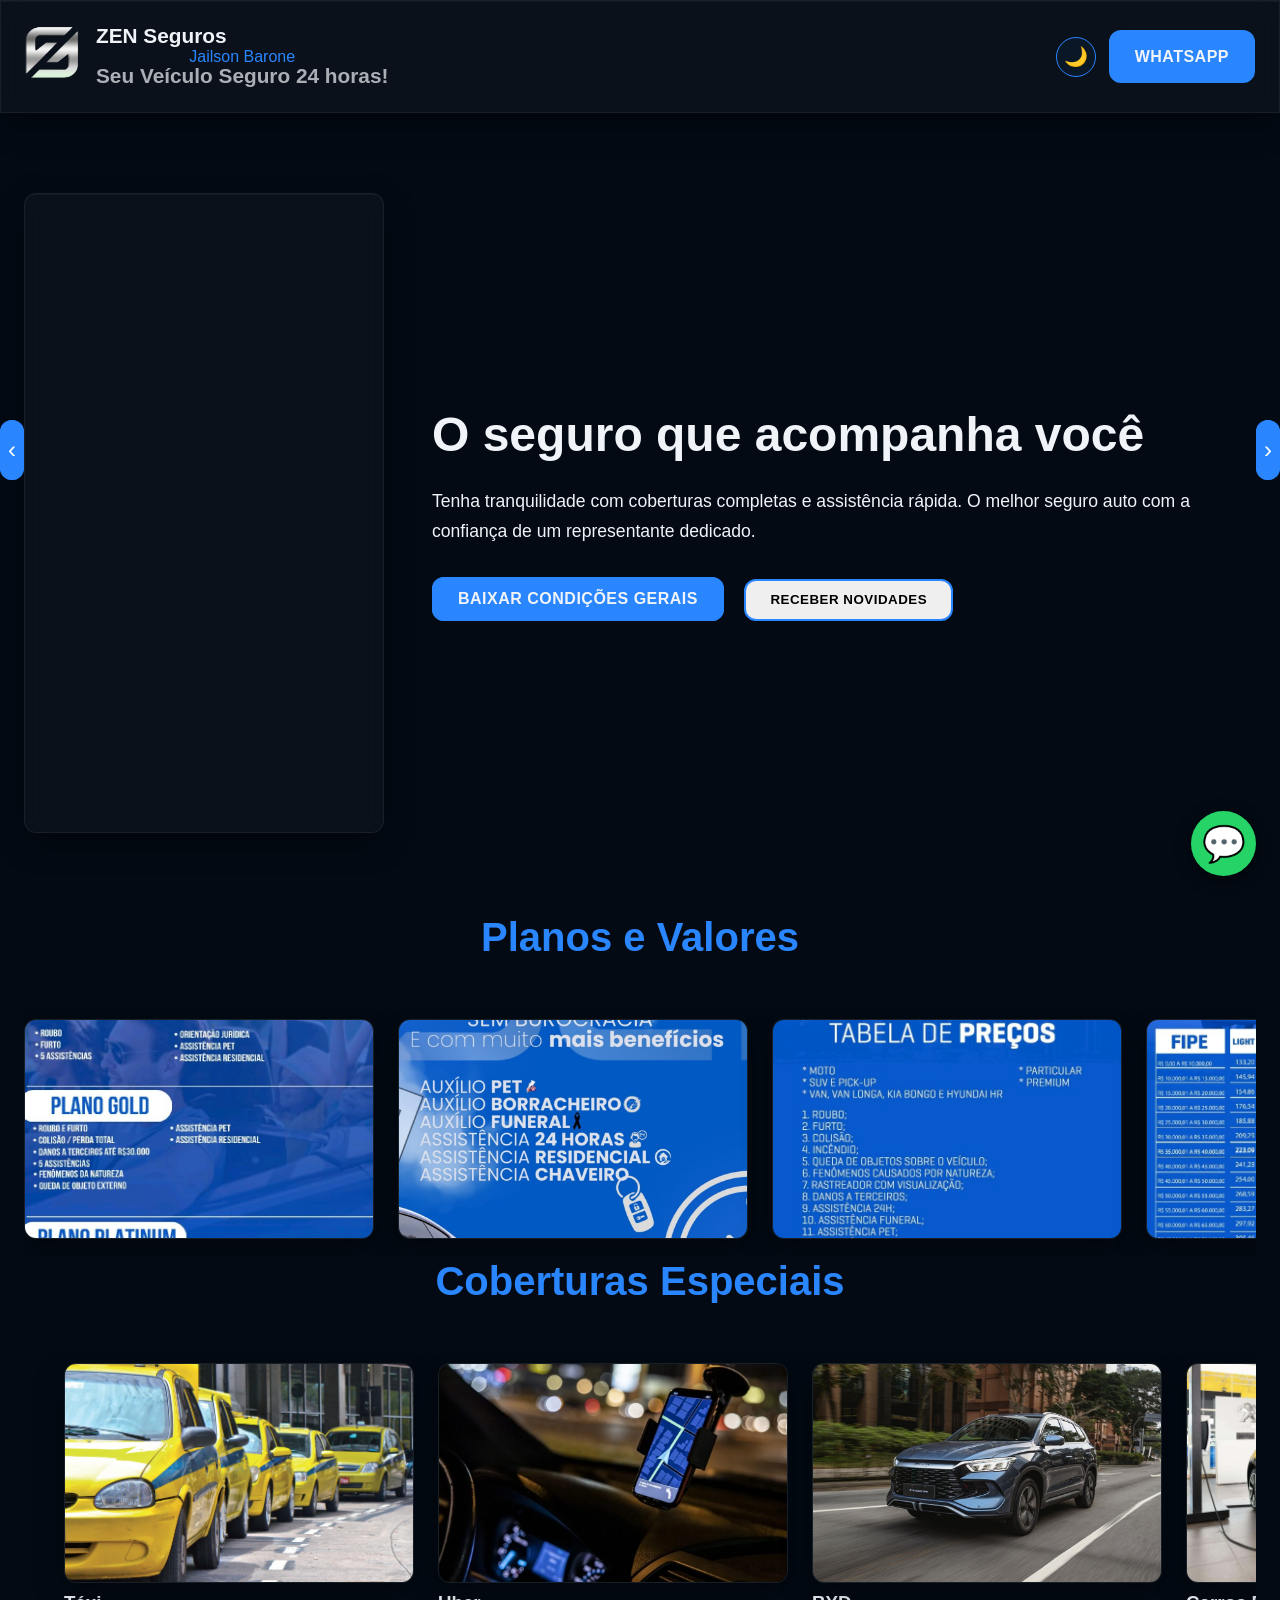
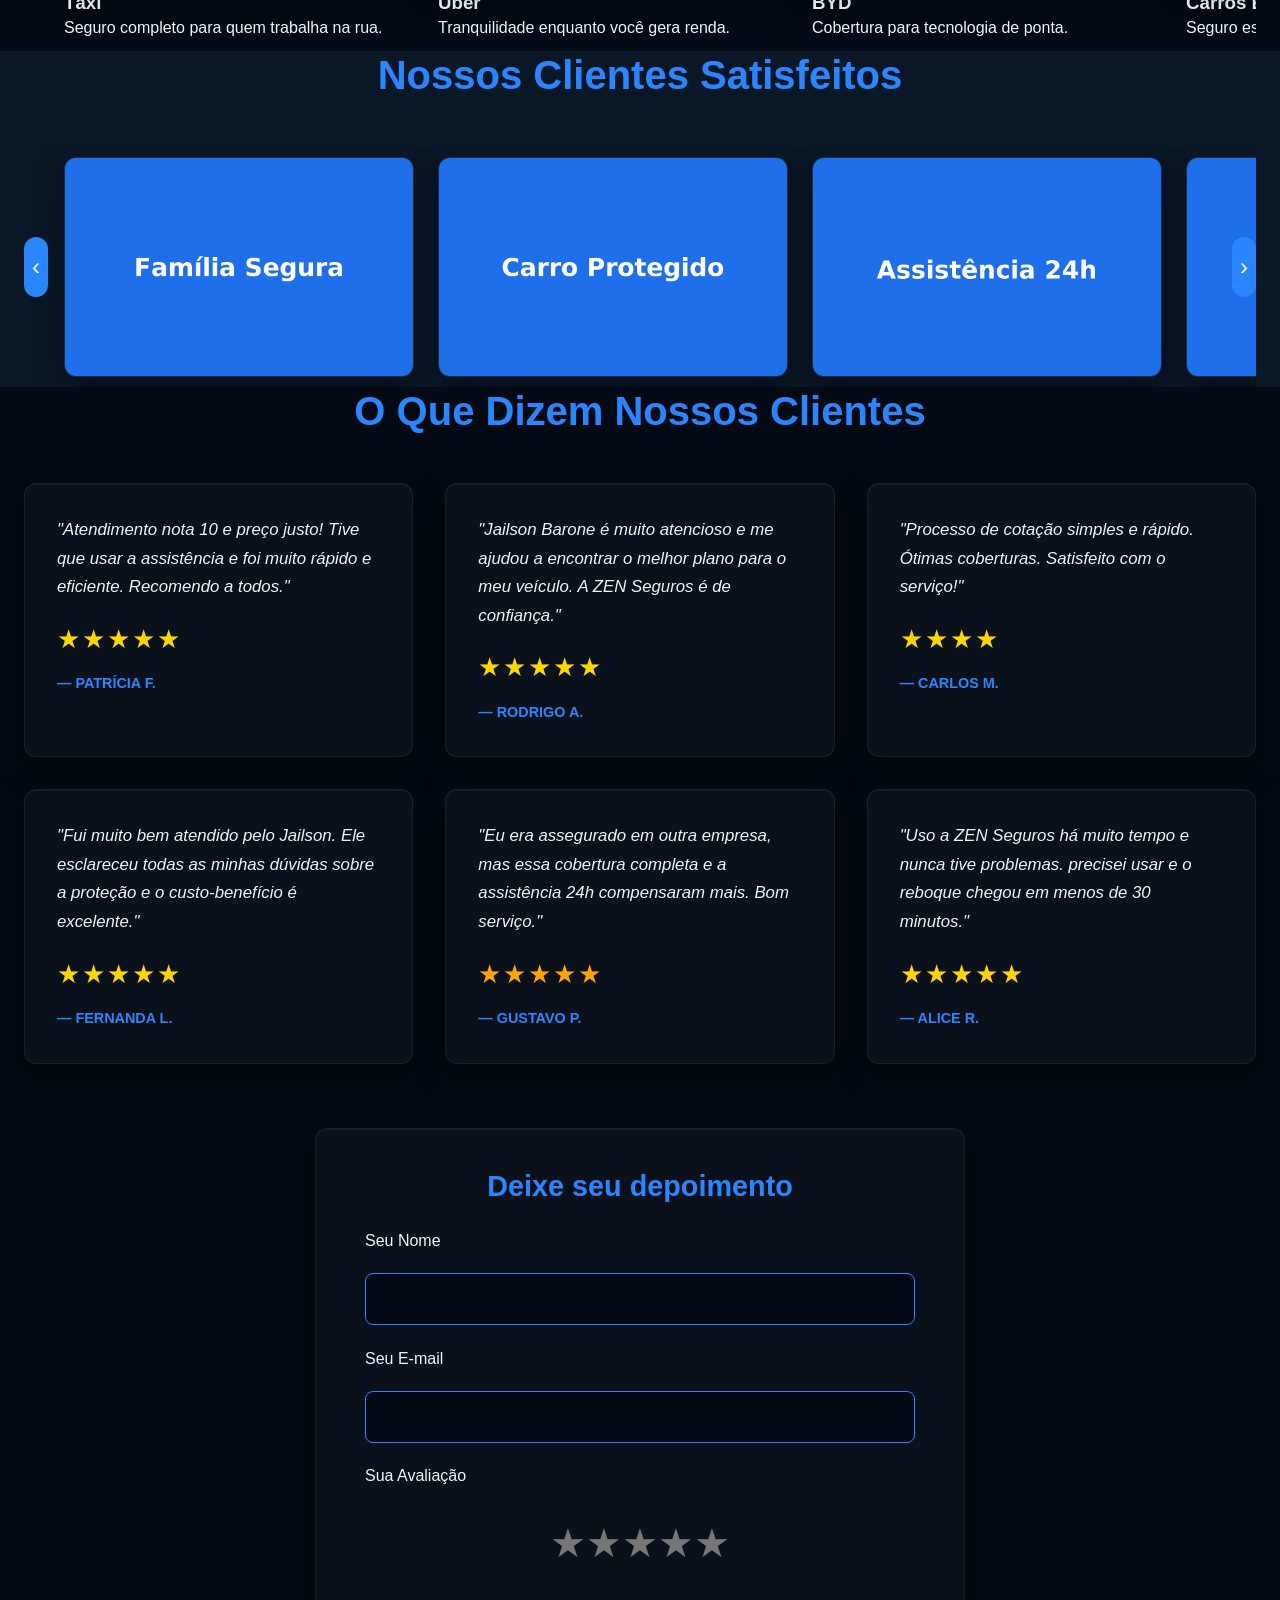
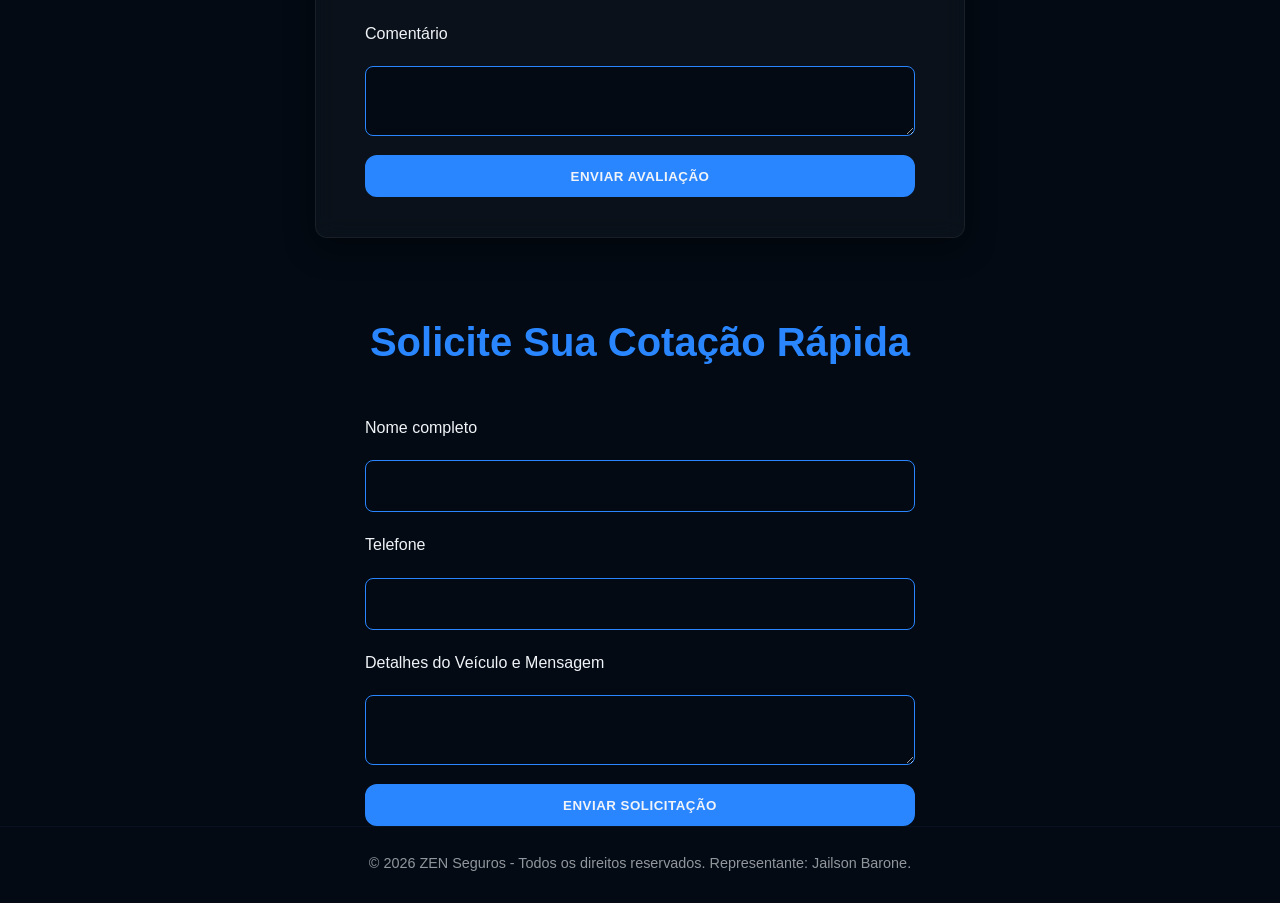
<file: index.html>
<!DOCTYPE html>
<html lang="pt-BR" data-theme="dark">
<head>
    <meta charset="UTF-8" />
    <meta name="viewport" content="width=device-width, initial-scale=1.0" />
    <title>ZEN Seguros • Jailson Barone | Seguro Automotivo Total</title>
    <meta name="description" content="Seguro automotivo completo com assistência 24h. Solicite sua cotação com Jailson Barone, seu Representante Autorizado ZEN Seguros.">

    <meta property="og:title" content="ZEN Seguros - Proteção Automotiva Total">
    <meta property="og:description" content="Seguro auto com assistência 24h e cobertura completa. Cotação Rápida!">
    <meta property="og:image" content="img/logo.png">
    <meta property="og:type" content="website">

    <style>
        /* ====================================
           Variáveis e Reset 
        ==================================== */
        :root {
            --dark-bg: #030a13; 
            --dark-surface: #0a1727;
            --light-text: #f0f4f8; 
            --dark-text: #1a1a1a;
            --accent-1: #2a86ff; 
            --accent-2: #216be5;
            --shadow-color: rgba(0, 0, 0, 0.4);
            --radius: 12px; 
            --gap-size: 1.5rem; 
        }

        [data-theme="dark"] {
            --bg-color: var(--dark-bg);
            --surface-color: var(--dark-surface);
            --text-color: var(--light-text);
            --shadow: 0 8px 25px var(--shadow-color);
        }

        [data-theme="light"] {
            --bg-color: #f0f4f8;
            --surface-color: #ffffff;
            --text-color: var(--dark-text);
            --shadow: 0 8px 25px rgba(0, 0, 0, 0.1);
        }

        * {
            box-sizing: border-box;
            margin: 0;
            padding: 0;
        }

        body {
            font-family: 'Segoe UI', Tahoma, Geneva, Verdana, sans-serif;
            background-color: var(--bg-color);
            color: var(--text-color);
            transition: background-color 0.4s, color 0.4s;
            line-height: 1.7;
        }

        h1, h2, h3 {
            font-weight: 700;
            line-height: 1.2;
        }
        
        h2 {
            font-size: 2.5rem;
            margin-bottom: 3rem;
            text-align: center;
            color: var(--accent-1);
        }
        
        @media (max-width: 768px) {
            h2 { font-size: 2rem; margin-bottom: 2rem; }
        }

        .muted {
            opacity: 0.7;
            font-size: 0.9rem;
        }

        .wrap {
            max-width: 1280px;
            margin: 0 auto;
            padding: 0 var(--gap-size);
        }

        section {
            padding: 5rem 0;
        }

        .header {
            display: flex;
            justify-content: space-between;
            align-items: center;
            padding: var(--gap-size) var(--gap-size);
            border-bottom: 1px solid var(--dark-surface);
            background-color: var(--bg-color);
            position: sticky;
            top: 0;
            z-index: 100;
        }

        .brand {
            display: flex;
            align-items: center;
            gap: 1rem;
        }

        .logo img {
            height: 55px;
            width: auto;
        }

        .title p {
            font-size: 1.3rem;
            font-weight: 600;
            line-height: 1;
        }

        .title h2 {
            font-size: 1rem;
            margin: 0;
            color: var(--accent-1);
            font-weight: 500;
        }

        .header-actions {
            display: flex;
            align-items: center;
            gap: 0.8rem;
        }
        
        @media (max-width: 650px) {
            .header.is-stack {
                flex-direction: column;
                align-items: flex-start;
                gap: 10px;
                padding-bottom: 10px;
            }
            .header.is-stack .header-actions {
                width: 100%;
                justify-content: flex-end;
            }
        }

        .btn {
            padding: 0.7rem 1.5rem;
            border-radius: var(--radius);
            font-weight: 600;
            text-decoration: none;
            cursor: pointer;
            border: 2px solid var(--accent-1);
            transition: background-color 0.3s, color 0.3s, transform 0.2s;
            text-transform: uppercase;
            letter-spacing: 0.5px;
        }

        .btn-primary {
            background-color: var(--accent-1);
            color: var(--light-text);
            border-color: var(--accent-1);
        }

        .btn-primary:hover {
            background-color: var(--accent-2);
            border-color: var(--accent-2);
            transform: translateY(-2px);
        }
        
        .btn:hover:not(.btn-primary) {
            background-color: var(--surface-color);
            color: var(--accent-1);
        }

        .icon-btn {
            background: var(--surface-color);
            border: 1px solid var(--accent-1);
            border-radius: 50%;
            font-size: 1.2rem;
            cursor: pointer;
            width: 40px;
            height: 40px;
            display: flex;
            align-items: center;
            justify-content: center;
            transition: background-color 0.3s;
        }
        
        .icon-btn:hover {
            background-color: var(--accent-1);
            color: var(--light-text);
        }

        /* ====================================
           Hero Section (Vídeo) 
        ==================================== */
        .hero {
            display: flex;
            gap: 3rem;
            align-items: center;
            padding-top: 5rem;
            padding-bottom: 5rem;
        }

        .hero-video {
            flex: 1;
            max-width: 360px; /* Limita a largura para combinar com o formato Shorts */
            aspect-ratio: 9 / 16; /* Proporção exata de vídeo vertical/Shorts */
            margin: 0 auto;
            position: relative;
            background-color: #000;
            border-radius: var(--radius);
            overflow: hidden;
            box-shadow: var(--shadow);
            text-indent: -9999px; 
            font-size: 0;
            line-height: 0;
            color: transparent;
        }
        
        .hero-video > * {
            text-indent: 0;
            font-size: initial;
            line-height: initial;
            color: var(--text-color); 
        }

        .hero-video iframe,
        .hero-video video {
            width: 100%;
            height: 100%;
            border: none;
            position: absolute;
            top: 0;
            left: 0;
            pointer-events: auto; /* Essencial para permitir os cliques nos botões do YouTube */
            object-fit: cover;
        }

        /* Fullscreen Helper */
        :fullscreen iframe, :-webkit-full-screen iframe {
            width: 100vw !important;
            height: 100vh !important;
        }

        .hero-text {
            flex: 1;
        }
        
        .hero-text h2 {
            text-align: left;
            font-size: 3rem;
            margin-bottom: 1.5rem;
            color: var(--light-text);
        }

        .hero-text p {
            margin-bottom: 2rem;
            font-size: 1.1rem;
        }

        .hero-text .btn {
            margin-right: 1rem;
        }

        @media (max-width: 992px) {
            .hero { flex-direction: column; text-align: center; }
            .hero-text h2 { text-align: center; font-size: 2.5rem; color: var(--accent-1); }
            .hero-video, .hero-text { flex: none; width: 100%; }
        }

        /* ====================================
           Carousel (Galeria)
        ==================================== */
        .carousel-section {
            background-color: var(--surface-color);
        }

        .carousel {
            position: relative;
            overflow-x: scroll;
            padding: 0 40px; 
            scroll-behavior: smooth;
            -webkit-overflow-scrolling: touch;
        }
        .carousel::-webkit-scrollbar { display: none; }
        .carousel { -ms-overflow-style: none; scrollbar-width: none; }

        .carousel-track {
            display: flex;
            gap: 1.5rem;
            padding: 10px 0;
        }

        .carousel-track img {
            width: 350px;
            height: 220px;
            object-fit: cover;
            border-radius: var(--radius);
            box-shadow: var(--shadow);
            flex-shrink: 0;
        }

        .carousel-btn {
            position: absolute;
            top: 50%;
            transform: translateY(-50%);
            background-color: var(--accent-1);
            color: white;
            border: none;
            padding: 1rem 0.5rem;
            cursor: pointer;
            z-index: 50;
            font-size: 1.5rem;
            border-radius: var(--radius);
            transition: background-color 0.3s;
        }

        .carousel-btn.prev { left: 0; }
        .carousel-btn.next { right: 0; }
        
        @media (max-width: 768px) {
            .carousel-track img { width: 280px; height: 180px; }
            .carousel { padding: 0 10px; }
            .carousel-btn { display: none; }
        }

        /* ====================================
           Reviews Section 
        ==================================== */
        .reviews-section {
            padding-bottom: 5rem;
        }

        .reviews {
            display: grid;
            grid-template-columns: repeat(auto-fit, minmax(320px, 1fr));
            gap: 2rem;
            margin-bottom: 4rem;
        }
        
        @media (max-width: 768px) {
            .reviews { grid-template-columns: 1fr; }
        }

        .review {
            background-color: var(--surface-color);
            padding: 2rem;
            border-radius: var(--radius);
            box-shadow: var(--shadow);
            opacity: 0;
            transform: translateY(30px);
            transition: opacity 0.7s ease, transform 0.7s ease;
            border-left: 5px solid var(--accent-1);
        }
        
        .review.visible {
             opacity: 1;
             transform: translateY(0);
        }

        .review p {
            font-style: italic;
            margin-bottom: 1rem;
            font-size: 1.05rem;
        }

        .stars {
            font-size: 1.6rem;
            color: #ccc;
            letter-spacing: 2px;
            display: inline-block;
        }
        
        .stars[data-rating="5"] { color: gold; }
        .stars[data-rating="4"] { color: gold; }
        .stars[data-rating="3"] { color: orange; }

        .author {
            display: block;
            margin-top: 10px;
            font-weight: 600;
            color: var(--accent-1);
            text-transform: uppercase;
            font-size: 0.9rem;
        }

        .add-review-container {
            max-width: 650px;
            margin: 0 auto;
            background-color: var(--surface-color);
            padding: 2.5rem;
            border-radius: var(--radius);
            box-shadow: var(--shadow);
        }
        
        .add-review-container h3 {
            text-align: center;
            margin-bottom: 1.5rem;
            color: var(--accent-1);
            font-size: 1.8rem;
        }

        .star-rating {
            display: flex;
            flex-direction: row-reverse;
            justify-content: center;
            margin-bottom: 1.5rem;
        }
        
        .star-rating input { display: none; }
        
        .star-rating label {
            font-size: 2.5rem;
            color: #777;
            cursor: pointer;
            transition: color 0.3s, transform 0.2s;
        }
        
        .star-rating label:hover,
        .star-rating label:hover ~ label,
        .star-rating input:checked ~ label {
            color: gold;
            transform: scale(1.1);
        }

        /* ====================================
           Forms e Contato 
        ==================================== */
        .contact-form {
            display: flex;
            flex-direction: column;
            gap: 1.2rem;
            max-width: 550px;
            margin: 0 auto;
        }

        .contact-form input,
        .contact-form textarea {
            padding: 15px;
            border: 1px solid var(--accent-1);
            border-radius: 8px;
            background-color: var(--bg-color);
            color: var(--text-color);
            font-size: 1.05rem;
        }

        /* ====================================
           Modal (Cadastro)
        ==================================== */
        .modal {
            position: fixed;
            top: 0;
            left: 0;
            width: 100%;
            height: 100%; 
            background-color: rgba(0, 0, 0, 0.9);
            display: flex;
            justify-content: center;
            align-items: center;
            z-index: 1000;
            opacity: 0;
            visibility: hidden;
            transition: opacity 0.4s ease, visibility 0.4s;
            overflow-y: auto; 
            padding: 20px 0;
        }

        .modal.is-open {
            opacity: 1;
            visibility: visible;
        }

        .modal-content {
            background-color: var(--surface-color);
            padding: 3rem;
            border-radius: var(--radius);
            max-width: 500px;
            width: 90%;
            box-shadow: var(--shadow);
            transform: scale(0.95);
            max-height: calc(100vh - 40px); 
            overflow-y: auto;
        }

        .fab-whats {
            position: fixed;
            bottom: 1.5rem;
            right: 1.5rem;
            background-color: #25d366;
            color: white;
            width: 65px;
            height: 65px;
            border-radius: 50%;
            display: flex;
            align-items: center;
            justify-content: center;
            font-size: 2.2rem;
            text-decoration: none;
            box-shadow: 0 4px 15px rgba(0, 0, 0, 0.5);
            z-index: 90;
            transition: transform 0.3s;
        }

        .footer {
            text-align: center;
            padding: 1.5rem var(--gap-size);
            border-top: 1px solid var(--dark-surface);
            font-size: 0.9rem;
            opacity: 0.6;
        }

        /* ===============================
           EFEITOS VISUAIS
        ================================ */
        .header, .review, .add-review-container, .modal-content, .carousel-track img, .hero-video {
            background: rgba(255, 255, 255, 0.03);
            backdrop-filter: blur(10px);
            -webkit-backdrop-filter: blur(10px);
            border: 1px solid rgba(255, 255, 255, 0.06);
            box-shadow: 0 10px 30px rgba(0,0,0,0.35), inset 0 1px 0 rgba(255,255,255,0.04);
        }

        /* MODAL IMAGEM FULLSCREEN */
        .image-modal {
            display: none;
            position: fixed;
            z-index: 2000;
            inset: 0;
            background: rgba(0,0,0,0.95);
            justify-content: center;
            align-items: center;
        }
        .image-modal.open { display: flex; }
        .image-modal-content { max-width: 95vw; max-height: 95vh; object-fit: contain; border-radius: 12px; }
        .image-modal-close { position: absolute; top: 20px; right: 30px; font-size: 40px; color: white; cursor: pointer; }
    </style>
</head>

<body id="top">

<header class="header wrap" role="banner">
    <div class="brand">
        <a href="#top" class="logo" aria-label="ZEN Seguros - Voltar ao início">
            <img src="./img/logo.png" alt="Logo ZEN Seguros">
        </a>
        <div class="title">
            <p class="main-title">ZEN Seguros</p>
            <h2>Jailson Barone</h2>
            <p class="muted">Seu Veículo Seguro 24 horas!</p>
        </div>
    </div>
    <div class="header-actions">
        <button id="themeToggle" class="icon-btn" aria-label="Alternar tema claro/escuro">🌙</button>
        <a id="whatsappTop" class="btn btn-primary" href="https://wa.me/5521997882718?text=Olá, quero uma cotação!" target="_blank">WhatsApp</a>
    </div>
</header>

<section class="hero wrap reveal">
    <div class="hero-video">
        <iframe width="100%" height="100%" src="https://www.youtube.com/embed/-sCQS41pXRY?autoplay=1&mute=1&loop=1&playlist=-sCQS41pXRY&controls=1&fs=1" title="YouTube video player" frameborder="0" allow="accelerometer; autoplay; clipboard-write; encrypted-media; gyroscope; picture-in-picture; web-share; fullscreen" allowfullscreen></iframe>
    </div>
    <div class="hero-text">
        <h2>O seguro que acompanha você</h2>
        <p>Tenha tranquilidade com coberturas completas e assistência rápida. O melhor seguro auto com a confiança de um representante dedicado.</p>
        <a href="https://drive.google.com/file/d/1C_IjKY_Y2qe64_rMFT16UvTMApRDrvaP/view?usp=drive_link" target="_blank" class="btn btn-primary">Baixar Condições Gerais</a>
        <button id="openRegisterModal" class="btn">Receber Novidades</button>
    </div>
</section>

<section class="wrap">
        <h2 class="reveal">Planos e Valores</h2>
        <div class="carousel-container reveal">
            <button class="carousel-btn prev" aria-label="Anterior">‹</button>
            <div class="carousel">
                <div class="carousel-track">
                    <div class="cover-card">
                        <img src="img/aa.jpeg" alt="aa">
                        <div class="cover-overlay">                           
                            </div>
                    </div>
                    <div class="cover-card">
                        <img src="img/ab.jpeg" alt="ab">
                        <div class="cover-overlay">                            
                        </div>
                    </div>
                    <div class="cover-card">
                        <img src="img/a.jpeg" alt="a">
                        <div class="cover-overlay">                            
                        </div>
                    </div>
                    <div class="cover-card">
                        <img src="img/b.jpeg" alt="b">
                        <div class="cover-overlay">                            
                        </div>
                    </div>
                    <div class="cover-card">
                        <img src="img/c.jpeg" alt="c">
                        <div class="cover-overlay">            
                        </div>
                         </div>
                        <div class="cover-card">
                        <img src="img/d.jpeg" alt="d">
                        <div class="cover-overlay">            
                        </div>
                         </div>
                        <div class="cover-card">
                        <img src="img/e.jpeg" alt="e">
                        <div class="cover-overlay">            
                        </div>
                         </div>
                        <div class="cover-card">
                        <img src="img/f.jpeg" alt="f">
                        <div class="cover-overlay">            
                        </div>
                    </div>
                </div>
            </div>
            <button class="carousel-btn next" aria-label="Próximo">›</button>
        </div>
    </section>

<section class="wrap">
        <h2 class="reveal">Coberturas Especiais</h2>
        <div class="carousel-container reveal">
            <button class="carousel-btn prev" aria-label="Anterior">‹</button>
            <div class="carousel">
                <div class="carousel-track">
                    <div class="cover-card">
                        <img src="img/cobertura-taxi.png" alt="Táxi">
                        <div class="cover-overlay">
                            <h3>Táxi</h3>
                            <p>Seguro completo para quem trabalha na rua.</p>
                        </div>
                    </div>
                    <div class="cover-card">
                        <img src="img/cobertura-uber.png" alt="Uber">
                        <div class="cover-overlay">
                            <h3>Uber</h3>
                            <p>Tranquilidade enquanto você gera renda.</p>
                        </div>
                    </div>
                    <div class="cover-card">
                        <img src="img/cobertura-byd.png" alt="BYD">
                        <div class="cover-overlay">
                            <h3>BYD</h3>
                            <p>Cobertura para tecnologia de ponta.</p>
                        </div>
                    </div>
                    <div class="cover-card">
                        <img src="img/cobertura-eletrico.png" alt="Elétricos">
                        <div class="cover-overlay">
                            <h3>Carros Elétricos</h3>
                            <p>Seguro especializado para o futuro.</p>
                        </div>
                    </div>
                    <div class="cover-card">
                        <img src="img/cobertura-moto.png" alt="Motos">
                        <div class="cover-overlay">
                            <h3>Motocicletas</h3>
                            <p>Seguro especializado para motos.</p>
                        </div>
                    </div>
                </div>
            </div>
            <button class="carousel-btn next" aria-label="Próximo">›</button>
        </div>
    </section>

<section class="carousel-section wrap reveal">
    <h2>Nossos Clientes Satisfeitos</h2>
    <div class="carousel" role="region" aria-label="Galeria de Veículos Segurados">
        <button class="carousel-btn prev" aria-label="Slide anterior">‹</button>
        <div class="carousel-track">
            <img src="img/gal1.jpg" alt="Carro segurado 1">
            <img src="img/gal2.jpg" alt="Carro segurado 2">
            <img src="img/gal3.jpg" alt="Carro segurado 3">
            <img src="img/gal1.jpg" alt="Carro segurado 4">
            <img src="img/gal2.jpg" alt="Carro segurado 5">
            <img src="img/gal3.jpg" alt="Carro segurado 6">
        </div>
        <button class="carousel-btn next" aria-label="Próximo slide">›</button>
    </div>
</section>

<section class="reviews-section wrap reveal">
    <h2>O Que Dizem Nossos Clientes</h2>
    
    <div id="reviewsContainer" class="reviews">
        <div class="review visible">
            <p>"Atendimento nota 10 e preço justo! Tive que usar a assistência e foi muito rápido e eficiente. Recomendo a todos."</p>
            <div class="stars" data-rating="5">★★★★★</div>
            <span class="author">— Patrícia F.</span>
        </div>
        <div class="review visible">
            <p>"Jailson Barone é muito atencioso e me ajudou a encontrar o melhor plano para o meu veículo. A ZEN Seguros é de confiança."</p>
            <div class="stars" data-rating="5">★★★★★</div>
            <span class="author">— Rodrigo A.</span>
        </div>
        <div class="review visible">
            <p>"Processo de cotação simples e rápido. Ótimas coberturas. Satisfeito com o serviço!"</p>
            <div class="stars" data-rating="4">★★★★</div>
            <span class="author">— Carlos M.</span>
        </div>
        <div class="review visible">
            <p>"Fui muito bem atendido pelo Jailson. Ele esclareceu todas as minhas dúvidas sobre a proteção e o custo-benefício é excelente."</p>
            <div class="stars" data-rating="5">★★★★★</div>
            <span class="author">— Fernanda L.</span>
        </div>
        <div class="review visible">
            <p>"Eu era assegurado em outra empresa, mas essa cobertura completa e a assistência 24h compensaram mais. Bom serviço."</p>
            <div class="stars" data-rating="3">★★★★★</div>
            <span class="author">— Gustavo P.</span>
        </div>
        <div class="review visible">
            <p>"Uso a ZEN Seguros há muito tempo e nunca tive problemas. precisei usar e o reboque chegou em menos de 30 minutos."</p>
            <div class="stars" data-rating="5">★★★★★</div>
            <span class="author">— Alice R.</span>
        </div>
    </div>
    
    <div class="add-review-container reveal">

        <h3>Deixe seu depoimento</h3>
        <form id="addReviewForm" class="contact-form">
            <input type="hidden" id="scriptIdReview" value="https://script.google.com/macros/s/AKfycbw2YtU6gP89HpcZo_rSJnZ42TbkEAOGmQk1ArQZ9jfEIaxPO_OiiE9NMdGNeGoDUvGe/exec">
            <label for="rName">Seu Nome</label>
            <input id="rName" type="text" required>
            <label for="rEmailReview">Seu E-mail</label>
            <input id="rEmailReview" type="email" required>
            <label>Sua Avaliação</label>
            <div class="star-rating">
                <input type="radio" id="star5" name="rating" value="5" required><label for="star5">★</label>
                <input type="radio" id="star4" name="rating" value="4"><label for="star4">★</label>
                <input type="radio" id="star3" name="rating" value="3"><label for="star3">★</label>
                <input type="radio" id="star2" name="rating" value="2"><label for="star2">★</label>
                <input type="radio" id="star1" name="rating" value="1"><label for="star1">★</label>
            </div>
            <label for="rComment">Comentário</label>
            <textarea id="rComment" required></textarea>
            <button type="submit" class="btn btn-primary">Enviar Avaliação</button>
        </form>
    </div>
</section>

<section class="contact-section wrap reveal">
    <h2>Solicite Sua Cotação Rápida</h2>
    <form id="contactForm" class="contact-form">
        <input type="hidden" id="scriptId" value="https://script.google.com/macros/s/AKfycbw2YtU6gP89HpcZo_rSJnZ42TbkEAOGmQk1ArQZ9jfEIaxPO_OiiE9NMdGNeGoDUvGe/exec">
        <label for="cName">Nome completo</label>
        <input id="cName" required>
        <label for="cPhone">Telefone</label>
        <input id="cPhone" type="tel" required>
        <label for="cMsg">Detalhes do Veículo e Mensagem</label>
        <textarea id="cMsg" required></textarea>
        <button class="btn btn-primary">Enviar Solicitação</button>
    </form>
</section>

<a href="https://wa.me/5521997882718?text=Olá, quero uma cotação!" target="_blank" class="fab-whats">💬</a>

<footer class="footer wrap reveal">
    <p>© 2026 ZEN Seguros - Todos os direitos reservados. Representante: Jailson Barone.</p>
</footer>

<div id="registerModal" class="modal">
    <div class="modal-content">
        <h3>Receba Ofertas Exclusivas!</h3>
        <form id="registerForm" class="contact-form">
            <label for="rFName">Nome</label>
            <input id="rFName" required>
            <label for="rEmail">E-mail</label>
            <input id="rEmail" type="email" required>
            <button class="btn btn-primary">Cadastrar</button>
        </form>
    </div>
</div>

<div id="imageModal" class="image-modal">
    <span class="image-modal-close">&times;</span>
    <img class="image-modal-content" id="imageModalImg">
</div>

<script src="script.js" defer></script>
</body>
</html>
</file>
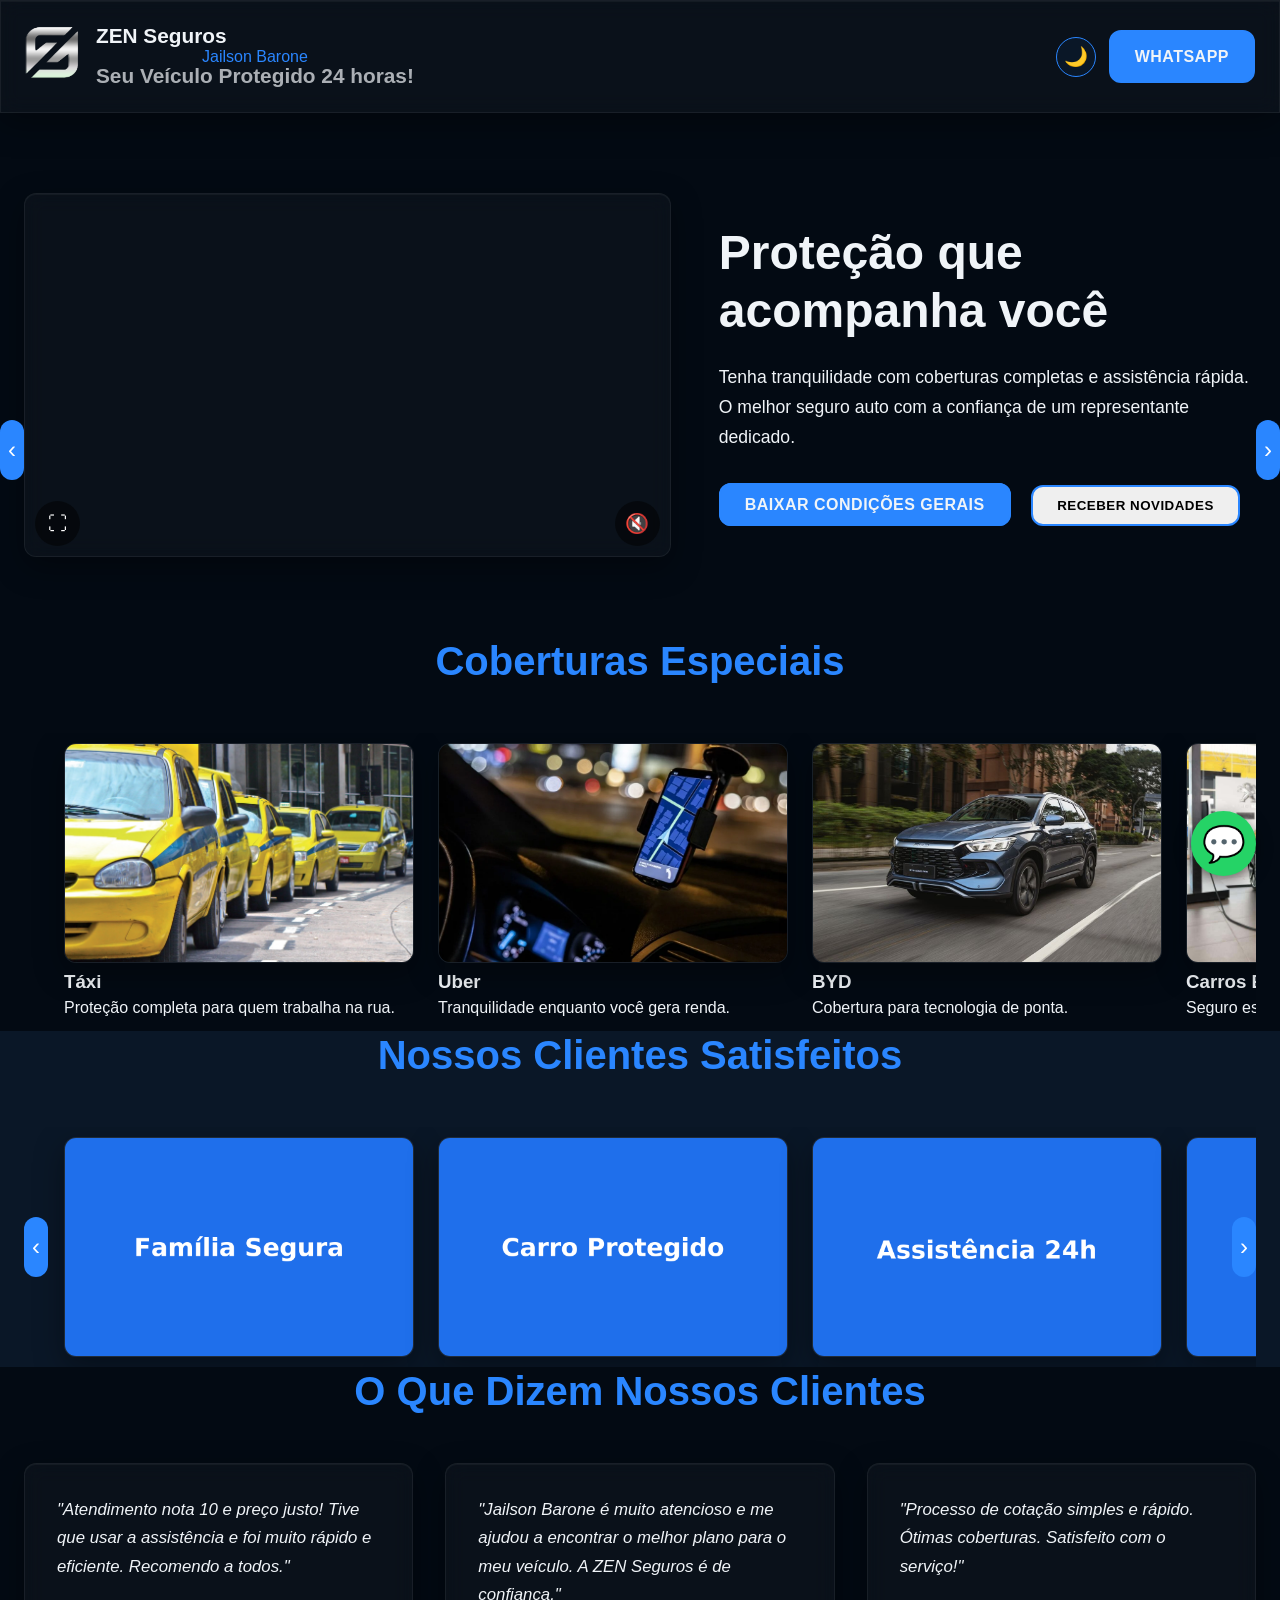
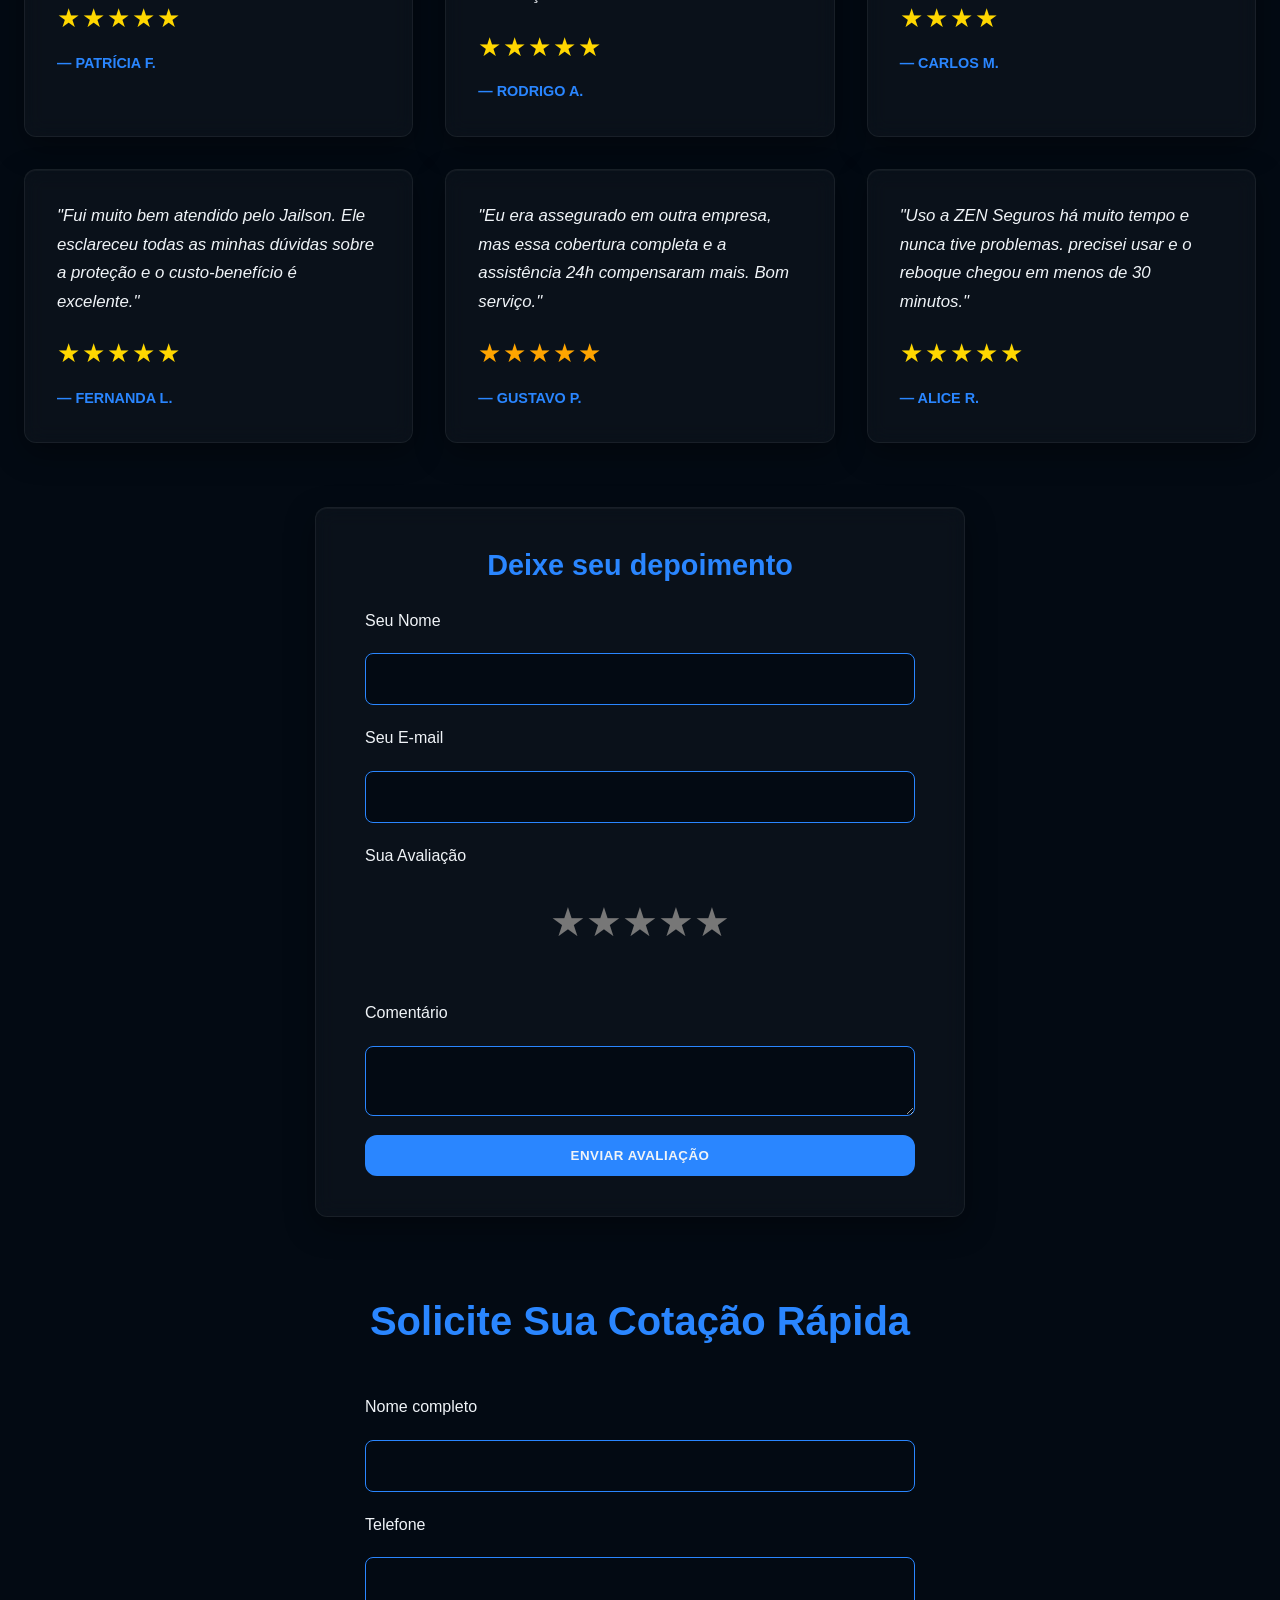
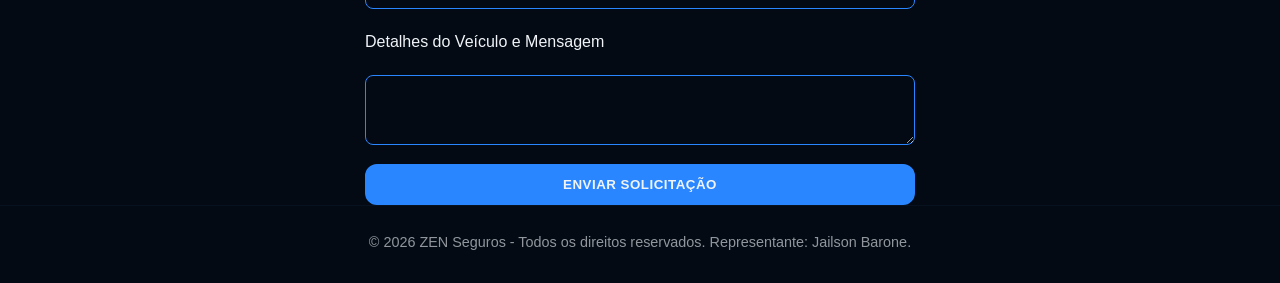
<file: Site Zen Finalizado/index.html>
<!DOCTYPE html>
<html lang="pt-BR" data-theme="dark">
<head>
    <meta charset="UTF-8" />
    <meta name="viewport" content="width=device-width, initial-scale=1.0" />
    <title>ZEN Seguros • Jailson Barone | Proteção Automotiva Total</title>
    <meta name="description" content="Seguro automotivo completo com assistência 24h. Solicite sua cotação com Jailson Barone, seu Representante Autorizado ZEN Seguros.">

    <meta property="og:title" content="ZEN Seguros - Proteção Automotiva Total">
    <meta property="og:description" content="Seguro auto com assistência 24h e cobertura completa. Cotação Rápida!">
    <meta property="og:image" content="img/logo.png">
    <meta property="og:type" content="website">

    <style>
        /* ====================================
           Variáveis e Reset 
        ==================================== */
        :root {
            --dark-bg: #030a13; 
            --dark-surface: #0a1727;
            --light-text: #f0f4f8; 
            --dark-text: #1a1a1a;
            --accent-1: #2a86ff; 
            --accent-2: #216be5;
            --shadow-color: rgba(0, 0, 0, 0.4);
            --radius: 12px; 
            --gap-size: 1.5rem; 
        }

        [data-theme="dark"] {
            --bg-color: var(--dark-bg);
            --surface-color: var(--dark-surface);
            --text-color: var(--light-text);
            --shadow: 0 8px 25px var(--shadow-color);
        }

        [data-theme="light"] {
            --bg-color: #f0f4f8;
            --surface-color: #ffffff;
            --text-color: var(--dark-text);
            --shadow: 0 8px 25px rgba(0, 0, 0, 0.1);
        }

        * {
            box-sizing: border-box;
            margin: 0;
            padding: 0;
        }

        body {
            font-family: 'Segoe UI', Tahoma, Geneva, Verdana, sans-serif;
            background-color: var(--bg-color);
            color: var(--text-color);
            transition: background-color 0.4s, color 0.4s;
            line-height: 1.7;
        }

        h1, h2, h3 {
            font-weight: 700;
            line-height: 1.2;
        }
        
        h2 {
            font-size: 2.5rem;
            margin-bottom: 3rem;
            text-align: center;
            color: var(--accent-1);
        }
        
        @media (max-width: 768px) {
            h2 { font-size: 2rem; margin-bottom: 2rem; }
        }

        .muted {
            opacity: 0.7;
            font-size: 0.9rem;
        }

        .wrap {
            max-width: 1280px;
            margin: 0 auto;
            padding: 0 var(--gap-size);
        }

        section {
            padding: 5rem 0;
        }

        .header {
            display: flex;
            justify-content: space-between;
            align-items: center;
            padding: var(--gap-size) var(--gap-size);
            border-bottom: 1px solid var(--dark-surface);
            background-color: var(--bg-color);
            position: sticky;
            top: 0;
            z-index: 100;
        }

        .brand {
            display: flex;
            align-items: center;
            gap: 1rem;
        }

        .logo img {
            height: 55px;
            width: auto;
        }

        .title p {
            font-size: 1.3rem;
            font-weight: 600;
            line-height: 1;
        }

        .title h2 {
            font-size: 1rem;
            margin: 0;
            color: var(--accent-1);
            font-weight: 500;
        }

        .header-actions {
            display: flex;
            align-items: center;
            gap: 0.8rem;
        }
        
        @media (max-width: 650px) {
            .header.is-stack {
                flex-direction: column;
                align-items: flex-start;
                gap: 10px;
                padding-bottom: 10px;
            }
            .header.is-stack .header-actions {
                width: 100%;
                justify-content: flex-end;
            }
        }

        .btn {
            padding: 0.7rem 1.5rem;
            border-radius: var(--radius);
            font-weight: 600;
            text-decoration: none;
            cursor: pointer;
            border: 2px solid var(--accent-1);
            transition: background-color 0.3s, color 0.3s, transform 0.2s;
            text-transform: uppercase;
            letter-spacing: 0.5px;
        }

        .btn-primary {
            background-color: var(--accent-1);
            color: var(--light-text);
            border-color: var(--accent-1);
        }

        .btn-primary:hover {
            background-color: var(--accent-2);
            border-color: var(--accent-2);
            transform: translateY(-2px);
        }
        
        .btn:hover:not(.btn-primary) {
            background-color: var(--surface-color);
            color: var(--accent-1);
        }

        .icon-btn {
            background: var(--surface-color);
            border: 1px solid var(--accent-1);
            border-radius: 50%;
            font-size: 1.2rem;
            cursor: pointer;
            width: 40px;
            height: 40px;
            display: flex;
            align-items: center;
            justify-content: center;
            transition: background-color 0.3s;
        }
        
        .icon-btn:hover {
            background-color: var(--accent-1);
            color: var(--light-text);
        }

        /* ====================================
           Hero Section (Vídeo) 
        ==================================== */
        .hero {
            display: flex;
            gap: 3rem;
            align-items: center;
            padding-top: 5rem;
            padding-bottom: 5rem;
        }

        .hero-video {
            flex: 1.2;
            aspect-ratio: 16 / 9;
            position: relative;
            background-color: #000;
            border-radius: var(--radius);
            overflow: hidden;
            box-shadow: var(--shadow);
            text-indent: -9999px; 
            font-size: 0;
            line-height: 0;
            color: transparent;
        }
        
        .hero-video > * {
            text-indent: 0;
            font-size: initial;
            line-height: initial;
            color: var(--text-color); 
        }

        .hero-video iframe {
            width: 100%;
            height: 100%;
            border: none;
            position: absolute;
            top: 0;
            left: 0;
            pointer-events: none; 
        }

        /* Fullscreen Helper */
        :fullscreen iframe, :-webkit-full-screen iframe {
            width: 100vw !important;
            height: 100vh !important;
        }

        #videoSoundToggle, #fullscreenToggle {
            position: absolute;
            bottom: 10px;
            width: 45px;
            height: 45px;
            background: rgba(0, 0, 0, 0.5);
            color: white;
            border: none;
            border-radius: 50%;
            font-size: 1.2rem;
            cursor: pointer;
            z-index: 30;
            display: none;
            align-items: center;
            justify-content: center;
            transition: background-color 0.3s;
            text-indent: 0;
            line-height: 1;
        }

        #videoSoundToggle { right: 10px; }
        #fullscreenToggle { left: 10px; }

        #videoSoundToggle:hover, #fullscreenToggle:hover {
            background: var(--accent-1);
        }

        .hero-text {
            flex: 1;
        }
        
        .hero-text h2 {
            text-align: left;
            font-size: 3rem;
            margin-bottom: 1.5rem;
            color: var(--light-text);
        }

        .hero-text p {
            margin-bottom: 2rem;
            font-size: 1.1rem;
        }

        .hero-text .btn {
            margin-right: 1rem;
        }

        @media (max-width: 992px) {
            .hero { flex-direction: column; text-align: center; }
            .hero-text h2 { text-align: center; font-size: 2.5rem; color: var(--accent-1); }
            .hero-video, .hero-text { flex: none; width: 100%; }
        }

        /* ====================================
           Carousel (Galeria)
        ==================================== */
        .carousel-section {
            background-color: var(--surface-color);
        }

        .carousel {
            position: relative;
            overflow-x: scroll;
            padding: 0 40px; 
            scroll-behavior: smooth;
            -webkit-overflow-scrolling: touch;
        }
        .carousel::-webkit-scrollbar { display: none; }
        .carousel { -ms-overflow-style: none; scrollbar-width: none; }

        .carousel-track {
            display: flex;
            gap: 1.5rem;
            padding: 10px 0;
        }

        .carousel-track img {
            width: 350px;
            height: 220px;
            object-fit: cover;
            border-radius: var(--radius);
            box-shadow: var(--shadow);
            flex-shrink: 0;
        }

        .carousel-btn {
            position: absolute;
            top: 50%;
            transform: translateY(-50%);
            background-color: var(--accent-1);
            color: white;
            border: none;
            padding: 1rem 0.5rem;
            cursor: pointer;
            z-index: 50;
            font-size: 1.5rem;
            border-radius: var(--radius);
            transition: background-color 0.3s;
        }

        .carousel-btn.prev { left: 0; }
        .carousel-btn.next { right: 0; }
        
        @media (max-width: 768px) {
            .carousel-track img { width: 280px; height: 180px; }
            .carousel { padding: 0 10px; }
            .carousel-btn { display: none; }
        }

        /* ====================================
           Reviews Section 
        ==================================== */
        .reviews-section {
            padding-bottom: 5rem;
        }

        .reviews {
            display: grid;
            grid-template-columns: repeat(auto-fit, minmax(320px, 1fr));
            gap: 2rem;
            margin-bottom: 4rem;
        }
        
        @media (max-width: 768px) {
            .reviews { grid-template-columns: 1fr; }
        }

        .review {
            background-color: var(--surface-color);
            padding: 2rem;
            border-radius: var(--radius);
            box-shadow: var(--shadow);
            opacity: 0;
            transform: translateY(30px);
            transition: opacity 0.7s ease, transform 0.7s ease;
            border-left: 5px solid var(--accent-1);
        }
        
        .review.visible {
             opacity: 1;
             transform: translateY(0);
        }

        .review p {
            font-style: italic;
            margin-bottom: 1rem;
            font-size: 1.05rem;
        }

        .stars {
            font-size: 1.6rem;
            color: #ccc;
            letter-spacing: 2px;
            display: inline-block;
        }
        
        .stars[data-rating="5"] { color: gold; }
        .stars[data-rating="4"] { color: gold; }
        .stars[data-rating="3"] { color: orange; }

        .author {
            display: block;
            margin-top: 10px;
            font-weight: 600;
            color: var(--accent-1);
            text-transform: uppercase;
            font-size: 0.9rem;
        }

        .add-review-container {
            max-width: 650px;
            margin: 0 auto;
            background-color: var(--surface-color);
            padding: 2.5rem;
            border-radius: var(--radius);
            box-shadow: var(--shadow);
        }
        
        .add-review-container h3 {
            text-align: center;
            margin-bottom: 1.5rem;
            color: var(--accent-1);
            font-size: 1.8rem;
        }

        .star-rating {
            display: flex;
            flex-direction: row-reverse;
            justify-content: center;
            margin-bottom: 1.5rem;
        }
        
        .star-rating input { display: none; }
        
        .star-rating label {
            font-size: 2.5rem;
            color: #777;
            cursor: pointer;
            transition: color 0.3s, transform 0.2s;
        }
        
        .star-rating label:hover,
        .star-rating label:hover ~ label,
        .star-rating input:checked ~ label {
            color: gold;
            transform: scale(1.1);
        }

        /* ====================================
           Forms e Contato 
        ==================================== */
        .contact-form {
            display: flex;
            flex-direction: column;
            gap: 1.2rem;
            max-width: 550px;
            margin: 0 auto;
        }

        .contact-form input,
        .contact-form textarea {
            padding: 15px;
            border: 1px solid var(--accent-1);
            border-radius: 8px;
            background-color: var(--bg-color);
            color: var(--text-color);
            font-size: 1.05rem;
        }

        /* ====================================
           Modal (Cadastro)
        ==================================== */
        .modal {
            position: fixed;
            top: 0;
            left: 0;
            width: 100%;
            height: 100%; 
            background-color: rgba(0, 0, 0, 0.9);
            display: flex;
            justify-content: center;
            align-items: center;
            z-index: 1000;
            opacity: 0;
            visibility: hidden;
            transition: opacity 0.4s ease, visibility 0.4s;
            overflow-y: auto; 
            padding: 20px 0;
        }

        .modal.is-open {
            opacity: 1;
            visibility: visible;
        }

        .modal-content {
            background-color: var(--surface-color);
            padding: 3rem;
            border-radius: var(--radius);
            max-width: 500px;
            width: 90%;
            box-shadow: var(--shadow);
            transform: scale(0.95);
            max-height: calc(100vh - 40px); 
            overflow-y: auto;
        }

        .fab-whats {
            position: fixed;
            bottom: 1.5rem;
            right: 1.5rem;
            background-color: #25d366;
            color: white;
            width: 65px;
            height: 65px;
            border-radius: 50%;
            display: flex;
            align-items: center;
            justify-content: center;
            font-size: 2.2rem;
            text-decoration: none;
            box-shadow: 0 4px 15px rgba(0, 0, 0, 0.5);
            z-index: 90;
            transition: transform 0.3s;
        }

        .footer {
            text-align: center;
            padding: 1.5rem var(--gap-size);
            border-top: 1px solid var(--dark-surface);
            font-size: 0.9rem;
            opacity: 0.6;
        }

        /* ===============================
           EFEITOS VISUAIS
        ================================ */
        .header, .review, .add-review-container, .modal-content, .carousel-track img, .hero-video {
            background: rgba(255, 255, 255, 0.03);
            backdrop-filter: blur(10px);
            -webkit-backdrop-filter: blur(10px);
            border: 1px solid rgba(255, 255, 255, 0.06);
            box-shadow: 0 10px 30px rgba(0,0,0,0.35), inset 0 1px 0 rgba(255,255,255,0.04);
        }

        /* MODAL IMAGEM FULLSCREEN */
        .image-modal {
            display: none;
            position: fixed;
            z-index: 2000;
            inset: 0;
            background: rgba(0,0,0,0.95);
            justify-content: center;
            align-items: center;
        }
        .image-modal.open { display: flex; }
        .image-modal-content { max-width: 95vw; max-height: 95vh; object-fit: contain; border-radius: 12px; }
        .image-modal-close { position: absolute; top: 20px; right: 30px; font-size: 40px; color: white; cursor: pointer; }
    </style>
</head>

<body id="top">

<header class="header wrap" role="banner">
    <div class="brand">
        <a href="#top" class="logo" aria-label="ZEN Seguros - Voltar ao início">
            <img src="./img/logo.png" alt="Logo ZEN Seguros">
        </a>
        <div class="title">
            <p class="main-title">ZEN Seguros</p>
            <h2>Jailson Barone</h2>
            <p class="muted">Seu Veículo Protegido 24 horas!</p>
        </div>
    </div>
    <div class="header-actions">
        <button id="themeToggle" class="icon-btn" aria-label="Alternar tema claro/escuro">🌙</button>
        <a id="whatsappTop" class="btn btn-primary" href="https://wa.me/5521997882718?text=Olá, quero uma cotação!" target="_blank">WhatsApp</a>
    </div>
</header>

<section class="hero wrap reveal">
    <div class="hero-video" id="ytLazy"></div>
    <div class="hero-text">
        <h2>Proteção que acompanha você</h2>
        <p>Tenha tranquilidade com coberturas completas e assistência rápida. O melhor seguro auto com a confiança de um representante dedicado.</p>
        <a href="https://drive.google.com/file/d/1C_IjKY_Y2qe64_rMFT16UvTMApRDrvaP/view?usp=drive_link" target="_blank" class="btn btn-primary">Baixar Condições Gerais</a>
        <button id="openRegisterModal" class="btn">Receber Novidades</button>
    </div>
</section>

<section class="wrap">
        <h2 class="reveal">Coberturas Especiais</h2>
        <div class="carousel-container reveal">
            <button class="carousel-btn prev" aria-label="Anterior">‹</button>
            <div class="carousel">
                <div class="carousel-track">
                    <div class="cover-card">
                        <img src="img/cobertura-taxi.png" alt="Táxi">
                        <div class="cover-overlay">
                            <h3>Táxi</h3>
                            <p>Proteção completa para quem trabalha na rua.</p>
                        </div>
                    </div>
                    <div class="cover-card">
                        <img src="img/cobertura-uber.png" alt="Uber">
                        <div class="cover-overlay">
                            <h3>Uber</h3>
                            <p>Tranquilidade enquanto você gera renda.</p>
                        </div>
                    </div>
                    <div class="cover-card">
                        <img src="img/cobertura-byd.png" alt="BYD">
                        <div class="cover-overlay">
                            <h3>BYD</h3>
                            <p>Cobertura para tecnologia de ponta.</p>
                        </div>
                    </div>
                    <div class="cover-card">
                        <img src="img/cobertura-eletrico.png" alt="Elétricos">
                        <div class="cover-overlay">
                            <h3>Carros Elétricos</h3>
                            <p>Seguro especializado para o futuro.</p>
                        </div>
                    </div>
                    <div class="cover-card">
                        <img src="img/cobertura-moto.png" alt="Motos">
                        <div class="cover-overlay">
                            <h3>Motocicletas</h3>
                            <p>Seguro especializado para motos.</p>
                        </div>
                    </div>
                </div>
            </div>
            <button class="carousel-btn next" aria-label="Próximo">›</button>
        </div>
    </section>

<section class="carousel-section wrap reveal">
    <h2>Nossos Clientes Satisfeitos</h2>
    <div class="carousel" role="region" aria-label="Galeria de Veículos Segurados">
        <button class="carousel-btn prev" aria-label="Slide anterior">‹</button>
        <div class="carousel-track">
            <img src="img/gal1.jpg" alt="Carro segurado 1">
            <img src="img/gal2.jpg" alt="Carro segurado 2">
            <img src="img/gal3.jpg" alt="Carro segurado 3">
            <img src="img/gal1.jpg" alt="Carro segurado 4">
            <img src="img/gal2.jpg" alt="Carro segurado 5">
            <img src="img/gal3.jpg" alt="Carro segurado 6">
        </div>
        <button class="carousel-btn next" aria-label="Próximo slide">›</button>
    </div>
</section>

<section class="reviews-section wrap reveal">
    <h2>O Que Dizem Nossos Clientes</h2>
    
    <div id="reviewsContainer" class="reviews">
        <div class="review visible">
            <p>"Atendimento nota 10 e preço justo! Tive que usar a assistência e foi muito rápido e eficiente. Recomendo a todos."</p>
            <div class="stars" data-rating="5">★★★★★</div>
            <span class="author">— Patrícia F.</span>
        </div>
        <div class="review visible">
            <p>"Jailson Barone é muito atencioso e me ajudou a encontrar o melhor plano para o meu veículo. A ZEN Seguros é de confiança."</p>
            <div class="stars" data-rating="5">★★★★★</div>
            <span class="author">— Rodrigo A.</span>
        </div>
        <div class="review visible">
            <p>"Processo de cotação simples e rápido. Ótimas coberturas. Satisfeito com o serviço!"</p>
            <div class="stars" data-rating="4">★★★★</div>
            <span class="author">— Carlos M.</span>
        </div>
        <div class="review visible">
            <p>"Fui muito bem atendido pelo Jailson. Ele esclareceu todas as minhas dúvidas sobre a proteção e o custo-benefício é excelente."</p>
            <div class="stars" data-rating="5">★★★★★</div>
            <span class="author">— Fernanda L.</span>
        </div>
        <div class="review visible">
            <p>"Eu era assegurado em outra empresa, mas essa cobertura completa e a assistência 24h compensaram mais. Bom serviço."</p>
            <div class="stars" data-rating="3">★★★★★</div>
            <span class="author">— Gustavo P.</span>
        </div>
        <div class="review visible">
            <p>"Uso a ZEN Seguros há muito tempo e nunca tive problemas. precisei usar e o reboque chegou em menos de 30 minutos."</p>
            <div class="stars" data-rating="5">★★★★★</div>
            <span class="author">— Alice R.</span>
        </div>
    </div>
    
    <div class="add-review-container reveal">

        <h3>Deixe seu depoimento</h3>
        <form id="addReviewForm" class="contact-form">
            <input type="hidden" id="scriptIdReview" value="https://script.google.com/macros/s/AKfycbw2YtU6gP89HpcZo_rSJnZ42TbkEAOGmQk1ArQZ9jfEIaxPO_OiiE9NMdGNeGoDUvGe/exec">
            <label for="rName">Seu Nome</label>
            <input id="rName" type="text" required>
            <label for="rEmailReview">Seu E-mail</label>
            <input id="rEmailReview" type="email" required>
            <label>Sua Avaliação</label>
            <div class="star-rating">
                <input type="radio" id="star5" name="rating" value="5" required><label for="star5">★</label>
                <input type="radio" id="star4" name="rating" value="4"><label for="star4">★</label>
                <input type="radio" id="star3" name="rating" value="3"><label for="star3">★</label>
                <input type="radio" id="star2" name="rating" value="2"><label for="star2">★</label>
                <input type="radio" id="star1" name="rating" value="1"><label for="star1">★</label>
            </div>
            <label for="rComment">Comentário</label>
            <textarea id="rComment" required></textarea>
            <button type="submit" class="btn btn-primary">Enviar Avaliação</button>
        </form>
    </div>
</section>

<section class="contact-section wrap reveal">
    <h2>Solicite Sua Cotação Rápida</h2>
    <form id="contactForm" class="contact-form">
        <input type="hidden" id="scriptId" value="https://script.google.com/macros/s/AKfycbw2YtU6gP89HpcZo_rSJnZ42TbkEAOGmQk1ArQZ9jfEIaxPO_OiiE9NMdGNeGoDUvGe/exec">
        <label for="cName">Nome completo</label>
        <input id="cName" required>
        <label for="cPhone">Telefone</label>
        <input id="cPhone" type="tel" required>
        <label for="cMsg">Detalhes do Veículo e Mensagem</label>
        <textarea id="cMsg" required></textarea>
        <button class="btn btn-primary">Enviar Solicitação</button>
    </form>
</section>

<a href="https://wa.me/5521997882718?text=Olá, quero uma cotação!" target="_blank" class="fab-whats">💬</a>

<footer class="footer wrap reveal">
    <p>© 2026 ZEN Seguros - Todos os direitos reservados. Representante: Jailson Barone.</p>
</footer>

<div id="registerModal" class="modal">
    <div class="modal-content">
        <h3>Receba Ofertas Exclusivas!</h3>
        <form id="registerForm" class="contact-form">
            <label for="rFName">Nome</label>
            <input id="rFName" required>
            <label for="rEmail">E-mail</label>
            <input id="rEmail" type="email" required>
            <button class="btn btn-primary">Cadastrar</button>
        </form>
    </div>
</div>

<div id="imageModal" class="image-modal">
    <span class="image-modal-close">&times;</span>
    <img class="image-modal-content" id="imageModalImg">
</div>

<script src="script.js" defer></script>
</body>
</html>
</file>
